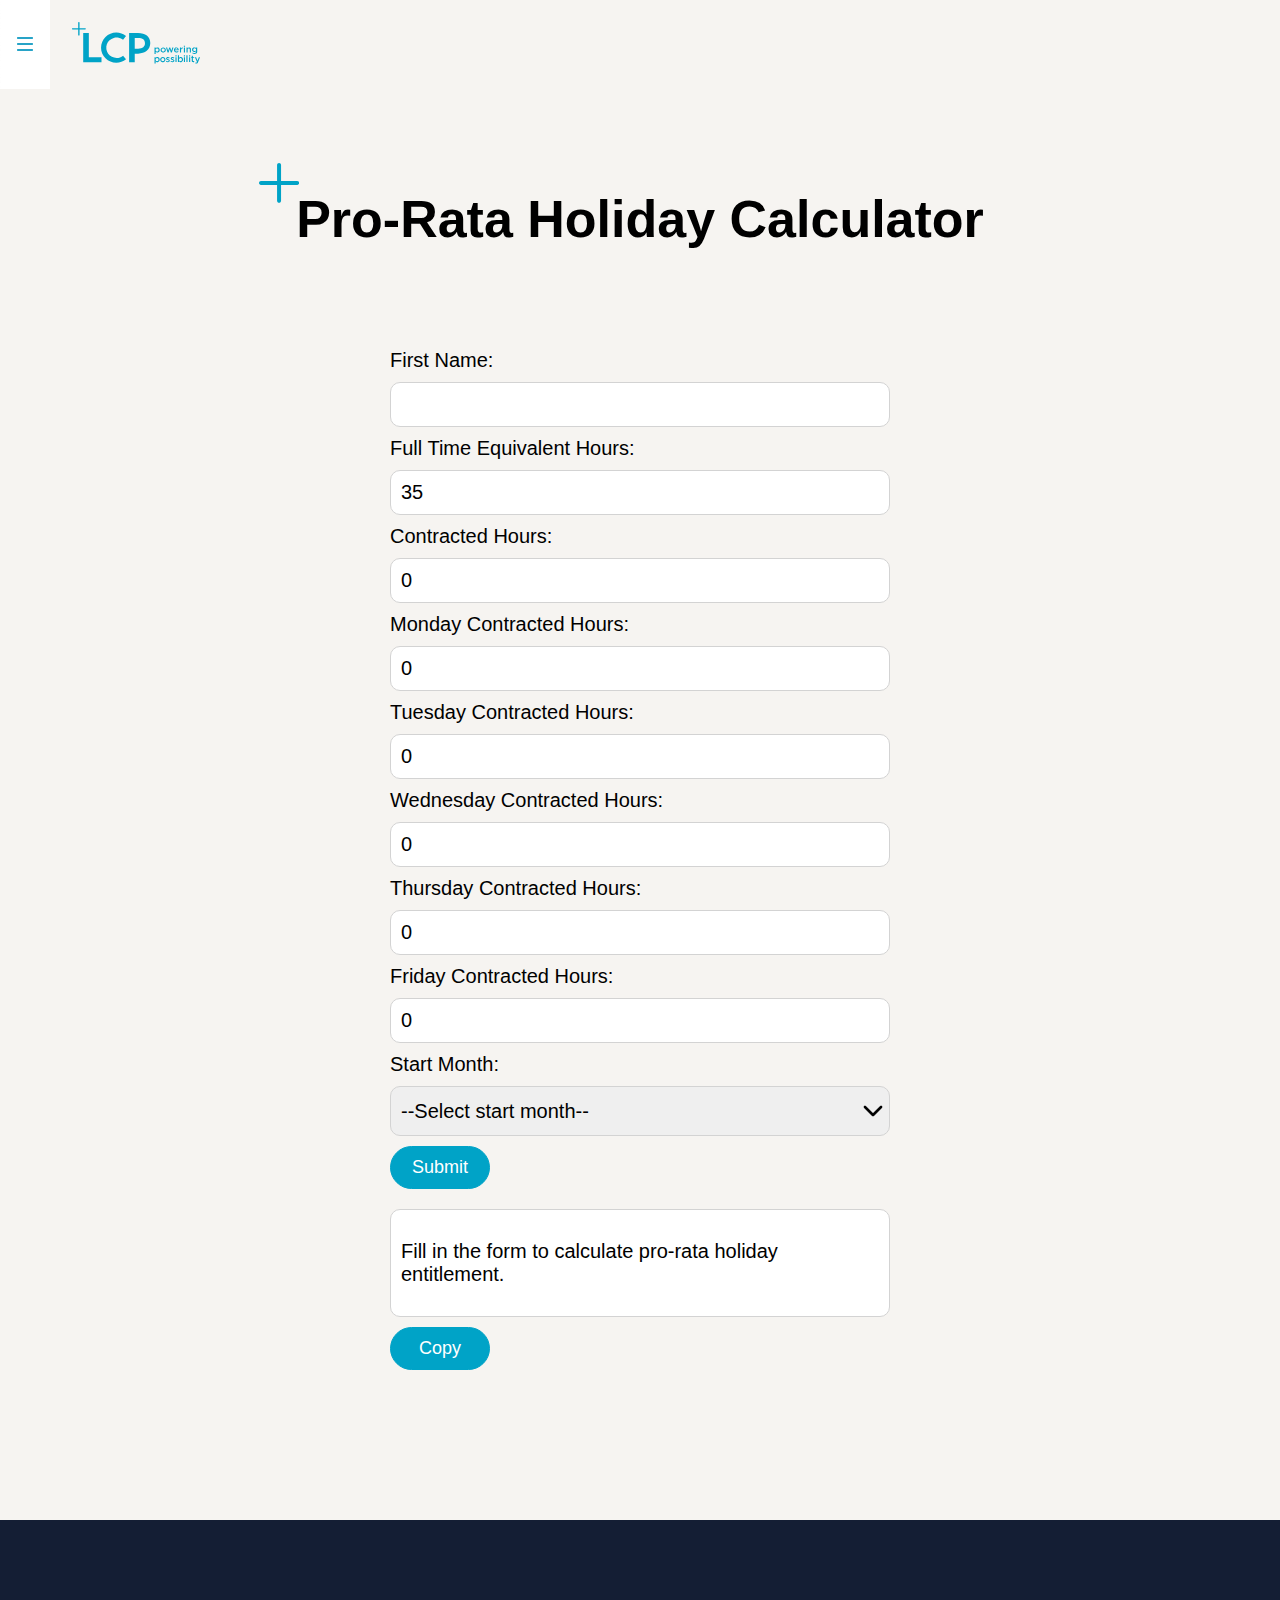
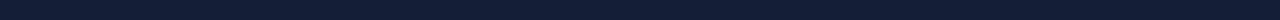
<file: index.html>
<!DOCTYPE html>
<html lang="en">
    <head>
        <meta charset="UTF-8">
        <meta name="viewport" content="width=device-width, initial-scale=1.0">
        <title>LCP Pro-Rata Holiday Calculator</title>
        <link rel="stylesheet" type="text/css" href="resources/css/index.css">
        <link rel="icon" type="image/png" href="lcp.png">
        <script defer src="resources/javascript/index.js"></script>
        <script defer src="resources/javascript/startmonth.js"></script>
    </head>
    <body>
        <!-- This is the header section -->
        <header>
            <!-- This is to toggle open and close for the dropdown nav menu -->
            <div id="menu-open"></div>
            <div id="menu-close"></div>
            <img src="resources/images/branding_logo.svg" alt="LCP logo">
        </header>
        <!-- This is the dropdown nav section -->
        <nav id="nav-menu">
            <ul>
                <li id="by-start-month"><a href="index.html">By Start Month</a></li>
                <li id="by-start-day"><a href="startday.html" target="_self">By Start Day</a></li>
            </ul>
        </nav>
        <!-- This is the main section -->
        <main>
            <!-- This is for the page heading -->
            <div id="page-heading">
                <img src="resources/images/cross.svg" alt="blue cross"><h1>Pro-Rata Holiday Calculator</h1>
            </div>
            <!-- This is the form for the inputs for the calculations -->
            <div id="form-container">
                <div id="pro-rata-form">
                    <form id="pro-rata-hours-form">
                        <label for="name">First Name: </label><br>
                        <input type="text" id="name" name="name"><br>
                        <label for="full-time-equiv">Full Time Equivalent Hours: </label><br>
                        <input type="number" id="full-time-equiv" name="full-time-equiv" min="35" max="40" step="2.5" value="35" required><br>
                        <label>Contracted Hours: </label><br>
                        <input type="number" id="part-time-hours" name="part-time-hours" min="0" max="40" step="0.25" value="0" required><br>
                        <label for="mon-hours">Monday Contracted Hours: </label><br>
                        <input id="mon-hours" name="mon-hours" type="number" min="0" max="8" step="0.25" value="0"><br>
                        <label for="tues-hours">Tuesday Contracted Hours: </label><br>
                        <input id="tues-hours" name="tues-hours" type="number" min="0" max="8" step="0.25" value="0"><br>
                        <label for="wed-hours">Wednesday Contracted Hours: </label><br>
                        <input id="wed-hours" name="wed-hours" type="number" min="0" max="8" step="0.25" value="0"><br>
                        <label for="thurs-hours">Thursday Contracted Hours: </label><br>
                        <input id="thurs-hours" name="thurs-hours" type="number" min="0" max="8" step="0.25" value="0"><br>
                        <label for="fri-hours">Friday Contracted Hours: </label><br>
                        <input id="fri-hours" name="fri-hours" type="number" min="0" max="8" step="0.25" value="0"><br>
                        <label for="">Start Month: </label><br>
                        <select id="start-month" name="start-month" required>
                            <option value="">--Select start month--</option>
                            <option value="September">September</option>
                            <option value="October">October</option>
                            <option value="November">November</option>
                            <option value="December">December</option>
                            <option value="January">January</option>
                            <option value="February">February</option>
                            <option value="March">March</option>
                            <option value="April">April</option>
                            <option value="May">May</option>
                            <option value="June">June</option>
                            <option value="July">July</option>
                            <option value="August">August</option>
                        </select><br>
                        <input id="submit" type="submit" value="Submit">
                    </form>
                </div>    
                <!-- This is to display the output from the form -->        
                <div id="pro-rata-form-output">
                    <p id="form-output">Fill in the form to calculate pro-rata holiday entitlement.</p>                                      
                </div>
                <button id="copy">Copy</button>
            </div>
        </main>
        <!-- This is the footer section -->
        <footer>

        </footer>
        <!-- This is to hide and display the back to the top button -->
        <div id="back-to-top"></div>
    </body>
</html>
</file>
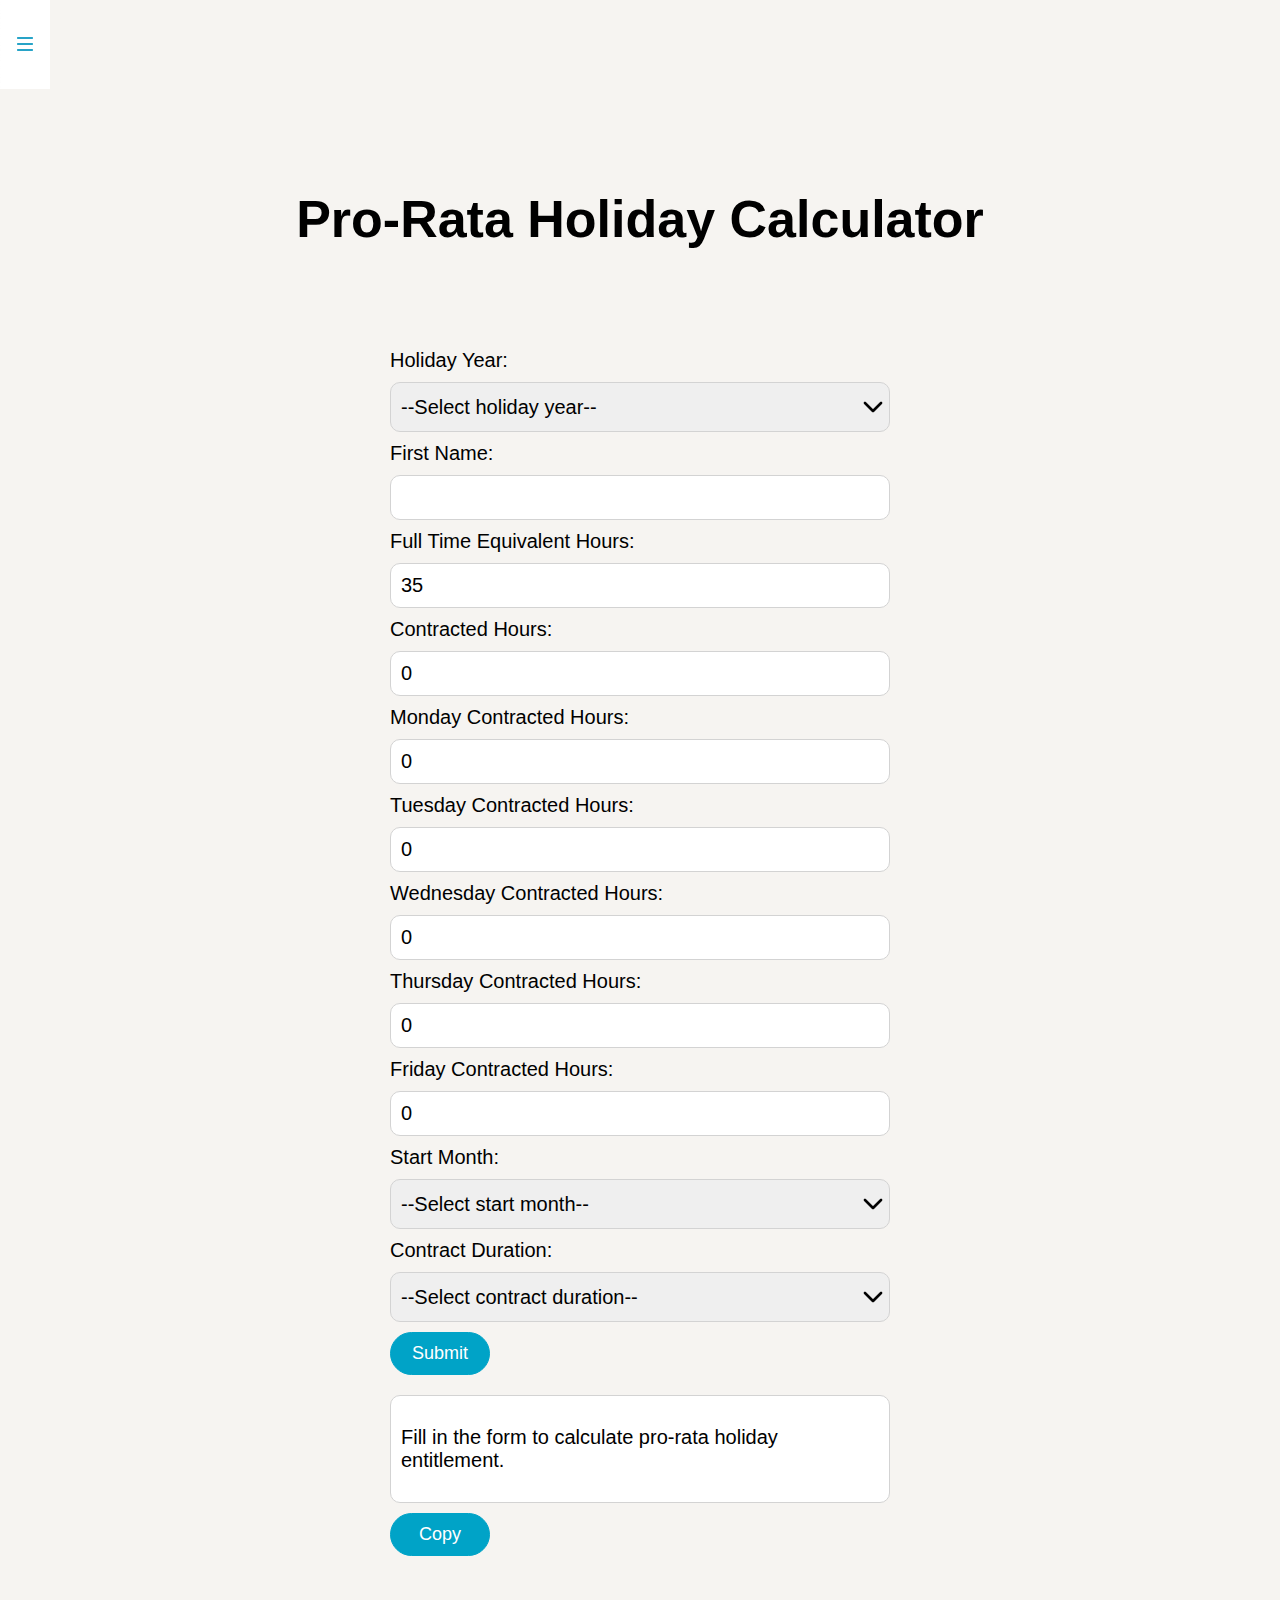
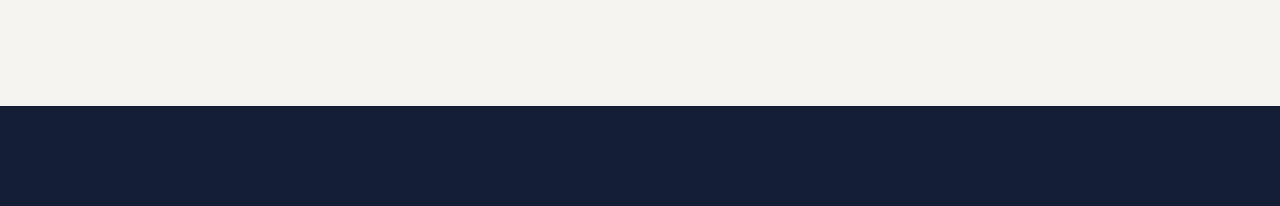
<file: fixedterm.html>
<!DOCTYPE html>
<html lang="en">
    <head>
        <meta charset="UTF-8">
        <meta name="viewport" content="width=device-width, initial-scale=1.0">
        <title>Pro-Rata Holiday Calculator</title>
        <link rel="stylesheet" type="text/css" href="resources/css/index.css">
        <script defer src="resources/javascript/index.js"></script>
        <script defer src="resources/javascript/fixedcontract.js"></script>
    </head>
    <body>
        <!-- This is the header section -->
        <header>
            <!-- This is to toggle open and close for the dropdown nav menu -->
            <div id="menu-open"></div>
            <div id="menu-close"></div>
        </header>
        <!-- This is the dropdown nav section -->
        <nav id="nav-menu">
            <ul>
                <li id="by-start-month"><a href="index.html">By Start Month</a></li>
                <li id="by-start-day"><a href="startday.html" target="_self">By Start Day</a></li>
                <li id="by-start-day"><a href="fixedterm.html" target="_self">Fixed Term Contract</a></li>
            </ul>
        </nav>
        <!-- This is the main section -->
        <main>
            <!-- This is for the page heading -->
            <div id="page-heading">
                <h1>Pro-Rata Holiday Calculator</h1>
            </div>
            <!-- This is the form for the inputs for the calculations -->
            <div id="form-container">
                <div id="pro-rata-form">
                    <form id="pro-rata-hours-form">
                        <label for="">Holiday Year: </label>
                        <select id="year" name="year" required>
                            <option value="">--Select holiday year--</option>
                            <option id="current" value='current'></option>
                            <option id="next" value='next'></option>
                        </select><br>
                        <label for="name">First Name: </label><br>
                        <input type="text" id="name" name="name"><br>
                        <label for="full-time-equiv">Full Time Equivalent Hours: </label><br>
                        <input type="number" id="full-time-equiv" name="full-time-equiv" min="35" max="40" step="2.5" value="35" required><br>
                        <label>Contracted Hours: </label><br>
                        <input type="number" id="part-time-hours" name="part-time-hours" min="0" max="40" step="0.25" value="0" required><br>
                        <label for="mon-hours">Monday Contracted Hours: </label><br>
                        <input id="mon-hours" name="mon-hours" type="number" min="0" max="8" step="0.25" value="0"><br>
                        <label for="tues-hours">Tuesday Contracted Hours: </label><br>
                        <input id="tues-hours" name="tues-hours" type="number" min="0" max="8" step="0.25" value="0"><br>
                        <label for="wed-hours">Wednesday Contracted Hours: </label><br>
                        <input id="wed-hours" name="wed-hours" type="number" min="0" max="8" step="0.25" value="0"><br>
                        <label for="thurs-hours">Thursday Contracted Hours: </label><br>
                        <input id="thurs-hours" name="thurs-hours" type="number" min="0" max="8" step="0.25" value="0"><br>
                        <label for="fri-hours">Friday Contracted Hours: </label><br>
                        <input id="fri-hours" name="fri-hours" type="number" min="0" max="8" step="0.25" value="0"><br>
                        <label for="">Start Month: </label><br>
                        <select id="start-month" name="start-month" required>
                            <option value="">--Select start month--</option>
                            <option value="September">September</option>
                            <option value="October">October</option>
                            <option value="November">November</option>
                            <option value="December">December</option>
                            <option value="January">January</option>
                            <option value="February">February</option>
                            <option value="March">March</option>
                            <option value="April">April</option>
                            <option value="May">May</option>
                            <option value="June">June</option>
                            <option value="July">July</option>
                            <option value="August">August</option>
                        </select><br>
                        <label for="">Contract Duration: </label>
                        <select id="duration" name="duration" required>
                            <option value="">--Select contract duration--</option>
                            <option value=1>1</option>
                            <option value=2>2</option>
                            <option value=3>3</option>
                            <option value=4>4</option>
                            <option value=5>5</option>
                            <option value=6>6</option>
                            <option value=7>7</option>
                            <option value=8>8</option>
                            <option value=9>9</option>
                            <option value=10>10</option>
                            <option value=11>11</option>
                            <option value=12>12</option>
                        </select><br>
                        <input id="submit" type="submit" value="Submit">
                    </form>
                </div>    
                <!-- This is to display the output from the form -->        
                <div id="pro-rata-form-output">
                    <p id="form-output">Fill in the form to calculate pro-rata holiday entitlement.</p>                                      
                </div>
                <button id="copy">Copy</button>
            </div>
        </main>
        <!-- This is the footer section -->
        <footer>

        </footer>
        <!-- This is to hide and display the back to the top button -->
        <div id="back-to-top"></div>
    </body>
</html>
</file>
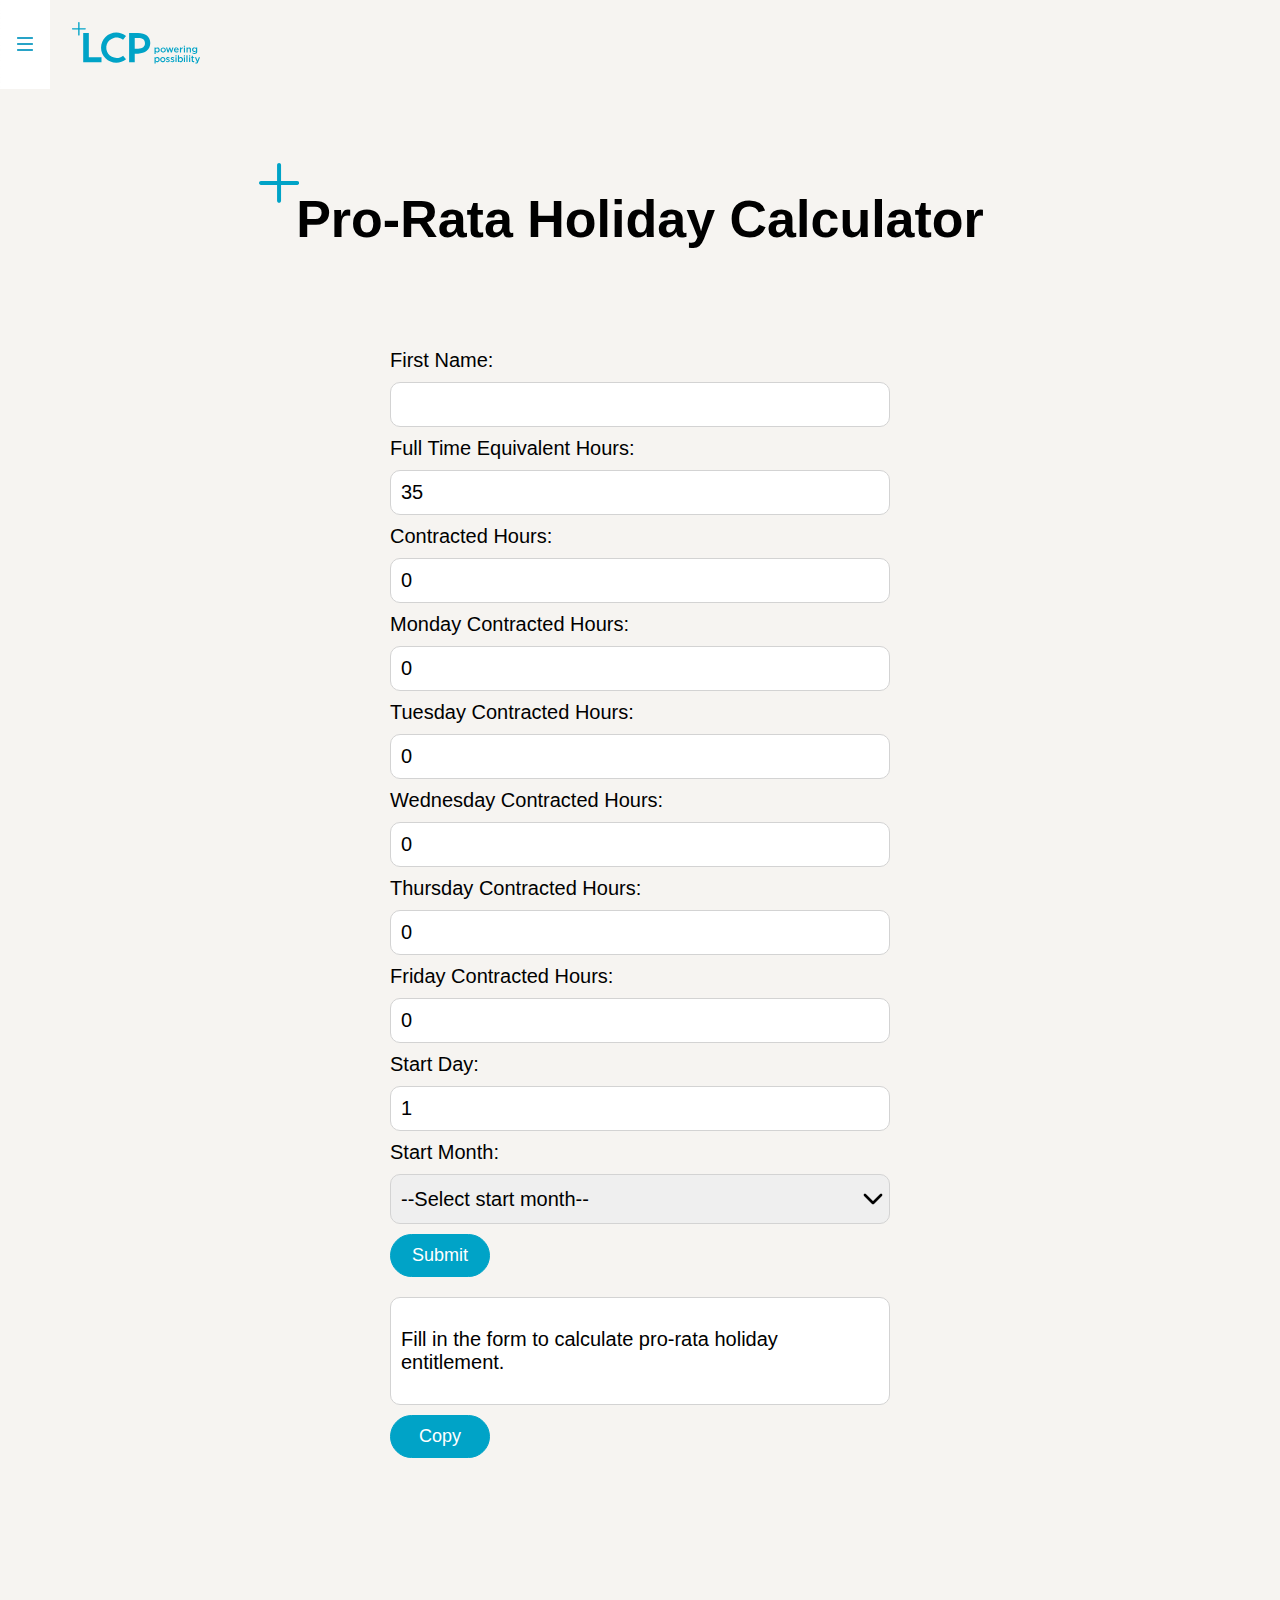
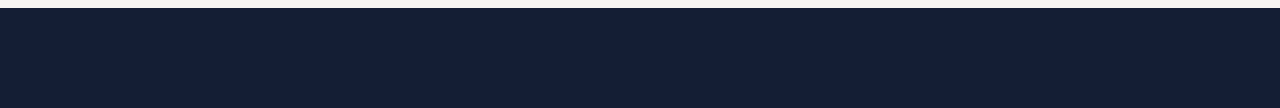
<file: startday.html>
<!DOCTYPE html>
<html lang="en">
    <head>
        <meta charset="UTF-8">
        <meta name="viewport" content="width=device-width, initial-scale=1.0">
        <title>LCP Pro-Rata Holiday Calculator</title>
        <link rel="stylesheet" type="text/css" href="resources/css/index.css">
        <link rel="icon" type="image/png" href="lcp.png">
        <script defer src="resources/javascript/index.js"></script>
        <script defer src="resources/javascript/startday.js"></script>
    </head>
    <body>
        <!-- This is the header section -->
        <header>
            <!-- This is the dropdown nav section -->
            <div id="menu-open"></div>
            <div id="menu-close"></div>
            <img src="resources/images/branding_logo.svg" alt="LCP logo">
        </header>
        <!-- This is the dropdown nav section -->
        <nav id="nav-menu">
            <ul>
                <a href="index.html"><li id="by-start-month">By Start Month</li></a>
                <a href="startday.html"><li id="by-start-day">By Start Day</li></a>
            </ul>
        </nav>
        <!-- This is the main section -->
        <main>
            <!-- This is for the page heading -->
            <div id="page-heading">
                <img src="resources/images/cross.svg" alt="blue cross"><h1>Pro-Rata Holiday Calculator</h1>
            </div>
            <!-- This is the form for the inputs for the calculations -->
            <div id="form-container">
                <div id="pro-rata-form">
                    <form id="pro-rata-hours-form">
                        <label for="name">First Name: </label><br>
                        <input type="text" id="name" name="name"><br>
                        <label for="full-time-equiv">Full Time Equivalent Hours: </label><br>
                        <input type="number" id="full-time-equiv" name="full-time-equiv" min="35" max="40" step="2.5" value="35" required><br>
                        <label>Contracted Hours: </label><br>
                        <input type="number" id="part-time-hours" name="part-time-hours" min="0" max="40" step="0.25" value="0" required><br>
                        <label for="mon-hours">Monday Contracted Hours: </label><br>
                        <input id="mon-hours" name="mon-hours" type="number" min="0" max="8" step="0.25" value="0"><br>
                        <label for="tues-hours">Tuesday Contracted Hours: </label><br>
                        <input id="tues-hours" name="tues-hours" type="number" min="0" max="8" step="0.25" value="0"><br>
                        <label for="wed-hours">Wednesday Contracted Hours: </label><br>
                        <input id="wed-hours" name="wed-hours" type="number" min="0" max="8" step="0.25" value="0"><br>
                        <label for="thurs-hours">Thursday Contracted Hours: </label><br>
                        <input id="thurs-hours" name="thurs-hours" type="number" min="0" max="8" step="0.25" value="0"><br>
                        <label for="fri-hours">Friday Contracted Hours: </label><br>
                        <input id="fri-hours" name="fri-hours" type="number" min="0" max="8" step="0.25" value="0"><br>
                        <label for="start-day">Start Day: </label><br>
                        <input id="start-day" name="start-day" type="number" min="1" max="31" step="1" value="1">
                        <label for="">Start Month: </label><br>
                        <select id="start-month" name="start-month" required>
                            <option value="">--Select start month--</option>
                            <option value="September">September</option>
                            <option value="October">October</option>
                            <option value="November">November</option>
                            <option value="December">December</option>
                            <option value="January">January</option>
                            <option value="February">February</option>
                            <option value="March">March</option>
                            <option value="April">April</option>
                            <option value="May">May</option>
                            <option value="June">June</option>
                            <option value="July">July</option>
                            <option value="August">August</option>
                        </select><br>
                        <input id="submit" type="submit" value="Submit">
                    </form>
                </div> 
                <!-- This is to display the output from the form -->   
                <div id="pro-rata-form-output">
                    <p id="form-output">Fill in the form to calculate pro-rata holiday entitlement.</p>                    
                </div>
                <button id="copy">Copy</button>
            </div>
        </main>
        <!-- This is the footer section -->
        <footer>

        </footer>
        <!-- This is to hide and display the back to the top button -->
        <div id="back-to-top"></div>
    </body>
</html>
</file>
<file: resources/css/index.css>
@import url("desktopstyle.css");
@import url("mobilestyle.css");

/* -------------------- UNIVERSAL STYLING --------------------*/
body {
    font-family: Arial, Helvetica, sans-serif;
    font-size: 16px;
    padding: 0;
    margin: 0;
    box-sizing: border-box;
    background-color: rgb(246, 244, 241);
}

h1 {
    font-weight: 700;
    margin: 0;
}

/* -------------------- HEADER STYLING --------------------*/
header {
    display: flex;
    position: fixed;
    top: 0;
    left: 0;
    background-color: rgb(246, 244, 241);
    margin: 0;
    padding: 0;
    z-index: 999;
    width: 100%;
    height: 5.5625rem;
    box-sizing: border-box;
}

#menu-open {
    display: block;
    width: 3.125rem;
    height: 5.5625rem;
    background-image: url(../images/bluemenuopen.png);
    background-size: contain;
    background-position: center;
    cursor: pointer;
}

#menu-open:hover {
    background-image: url(../images/whitemenuopen.png);
    background-size: contain;
    background-position: center;
}

#menu-close {
    display: none;
    width: 3.125rem;
    height: 5.5625rem;
    background-image: url(../images/bluemenuclose.png);
    background-size: contain;
    background-position: center;
    cursor: pointer;
}

#menu-close:hover {
    background-image: url(../images/whitemenuclose.png);
    background-size: contain;
    background-position: center;
}

header img {
    height: 2.8125rem;
    padding: 1.375rem;
}

/* -------------------- NAV STYLING --------------------*/
#nav-menu {
    animation: 0.3s ease-in forwards nav-slide-in;
    display: none;
    position: fixed;
    top: 6.5625rem;
    left: 0;
    width: 15.625rem;
    background-color: rgb(246, 244, 241);
    z-index: 998;
}

nav ul {
    list-style: none;
    margin: 0;
    padding: 1.5625rem 0;
    
}

nav ul li {
    padding: 0.625rem 1.5625rem;
    font-weight: 500;
}

nav a {
    text-decoration: none;
    color: black;
}

nav a:visited {
    text-decoration: none;
    color: black;
}

nav a:hover {
    text-decoration: none;
    color: rgb(0, 163, 199);
}

@keyframes nav-slide-in {
    from {
        transform: translateX(-15.625rem);
    }
    to {
        transform: translateX(0);
    }
}

/* -------------------- MAIN STYLING --------------------*/
main {
    background-color: rgb(246, 244, 241);
    margin: 5.5625rem 0 0 0;
    padding: 3.125rem 0;
}

#page-heading {
    position: relative;
    margin: 3.125rem auto;
    text-align: center;
}

#page-heading img {
    position: absolute;
}

/* -------------------- FORM STYLING --------------------*/
input {
    font-size: 1.25rem;
    padding: 0.625rem;
    margin: 0.625rem 0;
    border: 0.09375rem solid lightgray;
    border-radius: 0.625rem;
    width: 100%;
    box-sizing: border-box;
}

input[type="submit"] {
    font-size: 1.125rem;
    color: white;
    background-color: rgb(0, 163, 199);
    border-radius: 3.125rem;
    padding: 0.625rem;
    width: 6.25rem;
    border: 0.09375rem solid rgb(0, 163, 199);
    margin: 0 0 0.625rem 0;
}

select {
    box-sizing: border-box;
    height: 3.125rem;
    width: 100%;
    padding: 0.625rem;
    margin: 0.625rem 0;
    appearance: none;
    font: inherit;
    border: 0.09375rem solid lightgray;
    border-radius: 0.625rem;
    background-image: url(../images/pngegg.png);
    background-repeat: no-repeat;
    background-position-x: right;
    background-position-y: center;
    background-size: 2rem;
}

#form-container {
    font-size: 1.25rem;
    font-weight: 500;
    margin: 0 auto 3.125rem auto;
    border-radius: 0.625rem;
}

#pro-rata-form {
    text-align: left;
    padding: 0;
    margin: 0;
}

#pro-rata-form-output {
    text-align: left;
    border: 0.09375rem solid lightgray;
    border-radius: 0.625rem;
    padding: 0.625rem;
    margin: 0.625rem 0;
    background-color: white;
    width: 100%;
    box-sizing: border-box;
}

#copy {
    font-size: 1.125rem;
    color: white;
    background-color: rgb(0, 163, 199);
    border-radius: 3.125rem;
    padding: 0.625rem;
    width: 6.25rem;
    border: 0.09375rem solid rgb(0, 163, 199);
}

/* -------------------- FOOTER STYLING --------------------*/
footer {
    width: 100%;
    height: 6.25rem;
    background-color: rgb(20, 30, 52);
}

/* -------------------- BACK TO TOP STYLING --------------------*/
#back-to-top {
    display: none;
    position: fixed;
    bottom: 1.25rem;
    right: 1.25rem;
    z-index: 997;
    width: 3.125rem;
    height: 3.125rem;
    background-image: url(../images/top.png);
    opacity: 0.9;
    cursor: pointer;
}

#back-to-top:hover {
    background-image: url(../images/tophover.png);
    opacity: 1;
}
</file>
